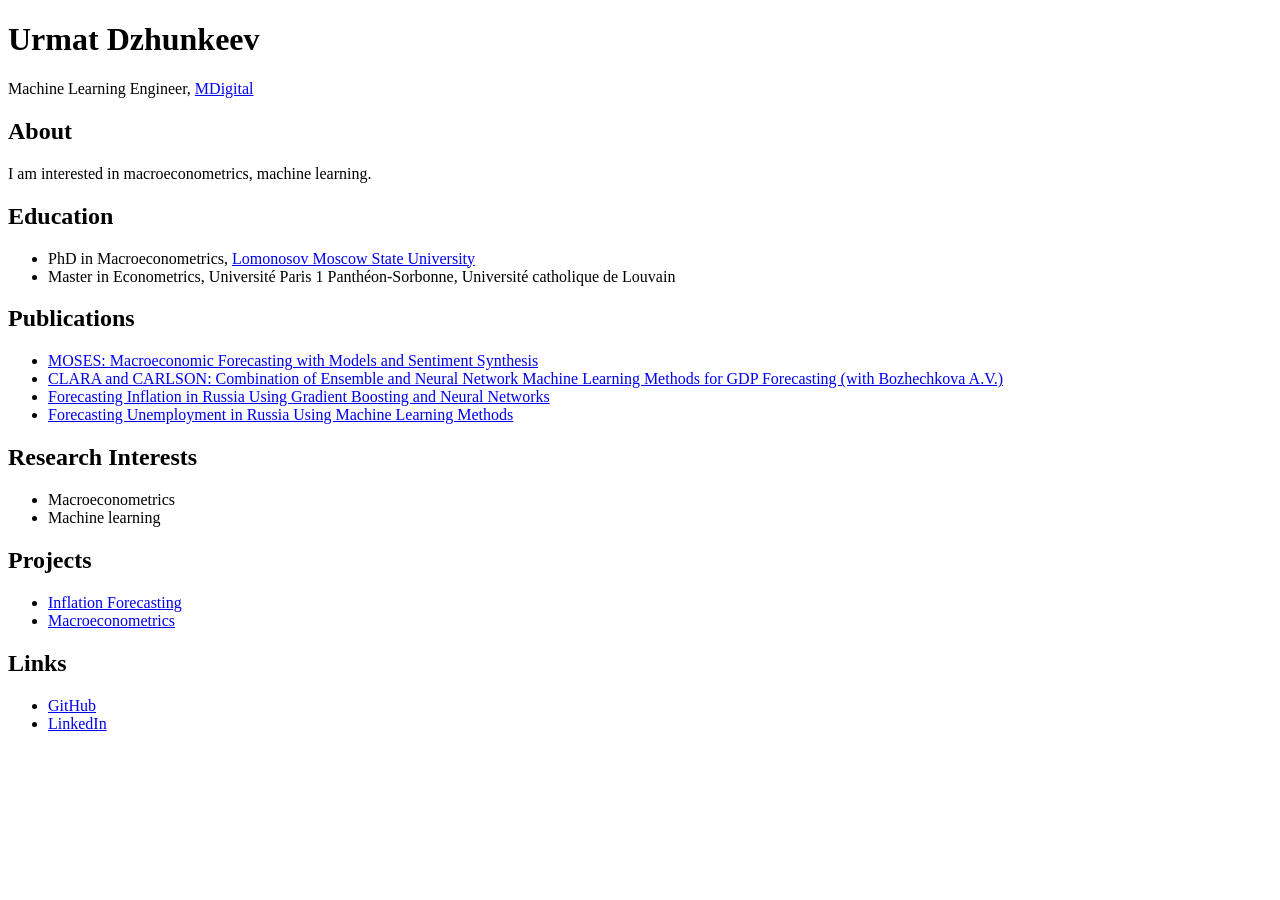
<file: index.html>
<!DOCTYPE html>
<html lang="en">
<head>
  <meta charset="UTF-8">
  <meta name="viewport" content="width=device-width, initial-scale=1.0">
  <title>Urmat Dzhunkeev</title>
</head>
<body>
  <main>
    <h1>Urmat Dzhunkeev</h1>
    <p> Machine Learning Engineer, <a href="https://mdigital.kg/"> MDigital </a> </p>
    <h2>About</h2>
    <p>
      I am interested in macroeconometrics, machine learning.
    </p>

    <h2> Education </h2>
    <ul>
      <li>PhD in Macroeconometrics, <a href="https://msu.ru/"> Lomonosov Moscow State University </a> </li>
      <li> Master in Econometrics, Université Paris 1 Panthéon-Sorbonne, Université catholique de Louvain </li>
    </ul>

    <h2> Publications </h2>
    <ul>
      <li> <a href="https://rjmf.econs.online/en/2025/4/moses-macroeconomic-forecasting-with-models-and-sentiment-synthesis/"> MOSES: Macroeconomic Forecasting with Models and Sentiment Synthesis  </a> </li>
      <li> <a href="https://rjmf.econs.online/en/2024/3/clara-and-carlson-gdp/"> CLARA and CARLSON: Combination of Ensemble and Neural Network Machine Learning Methods for GDP Forecasting (with Bozhechkova A.V.)  </a> </li>
      <li> <a href="https://rjmf.econs.online/en/2024/1/forecasting-inflation-in-russia-using-gradient-boosting-and-neural-networks/"> Forecasting Inflation in Russia Using Gradient Boosting and Neural Networks </a> </li>
      <li> <a href="https://rjmf.econs.online/en/2022/1/forecasting-unemployment-in-russia-using-ML-methods/"> Forecasting Unemployment in Russia Using Machine Learning Methods  </a> </li>
    </ul>
    
    <h2>Research Interests</h2>
    <ul>
      <li>Macroeconometrics</li>
      <li>Machine learning</li>
    </ul>

    <h2>Projects</h2>
    <ul>
      <li><a href="/inflation-dashboard/">Inflation Forecasting</a></li>
      <li><a href="https://github.com/udzhunkeev/econometrics">Macroeconometrics</a></li>
    </ul>

    <h2>Links</h2>
    <ul>
      <li><a href="https://github.com/udzhunkeev">GitHub</a></li>
      <li><a href="https://www.linkedin.com/in/urmat-dzhunkeev/" target="_blank" rel="noopener noreferrer">LinkedIn</a></li>
    </ul>
  </main>
</body>
</html>
</file>
